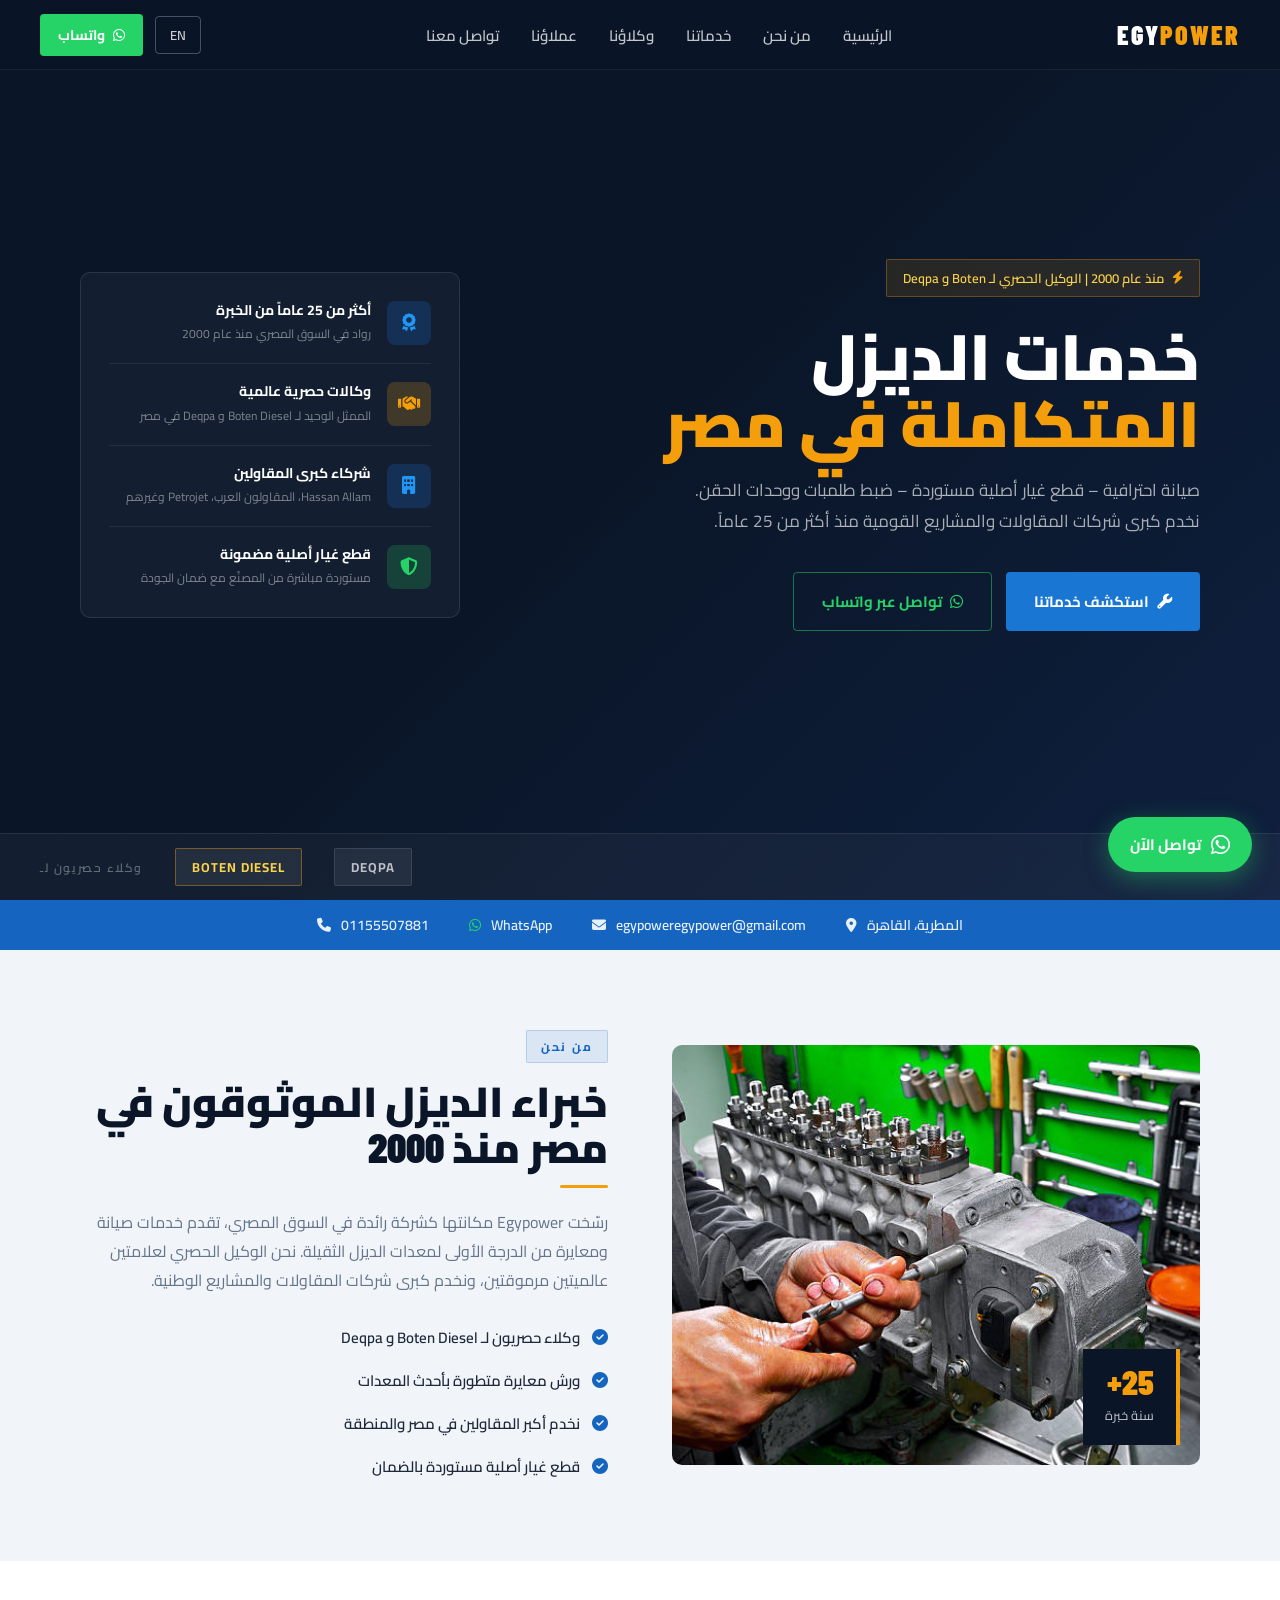
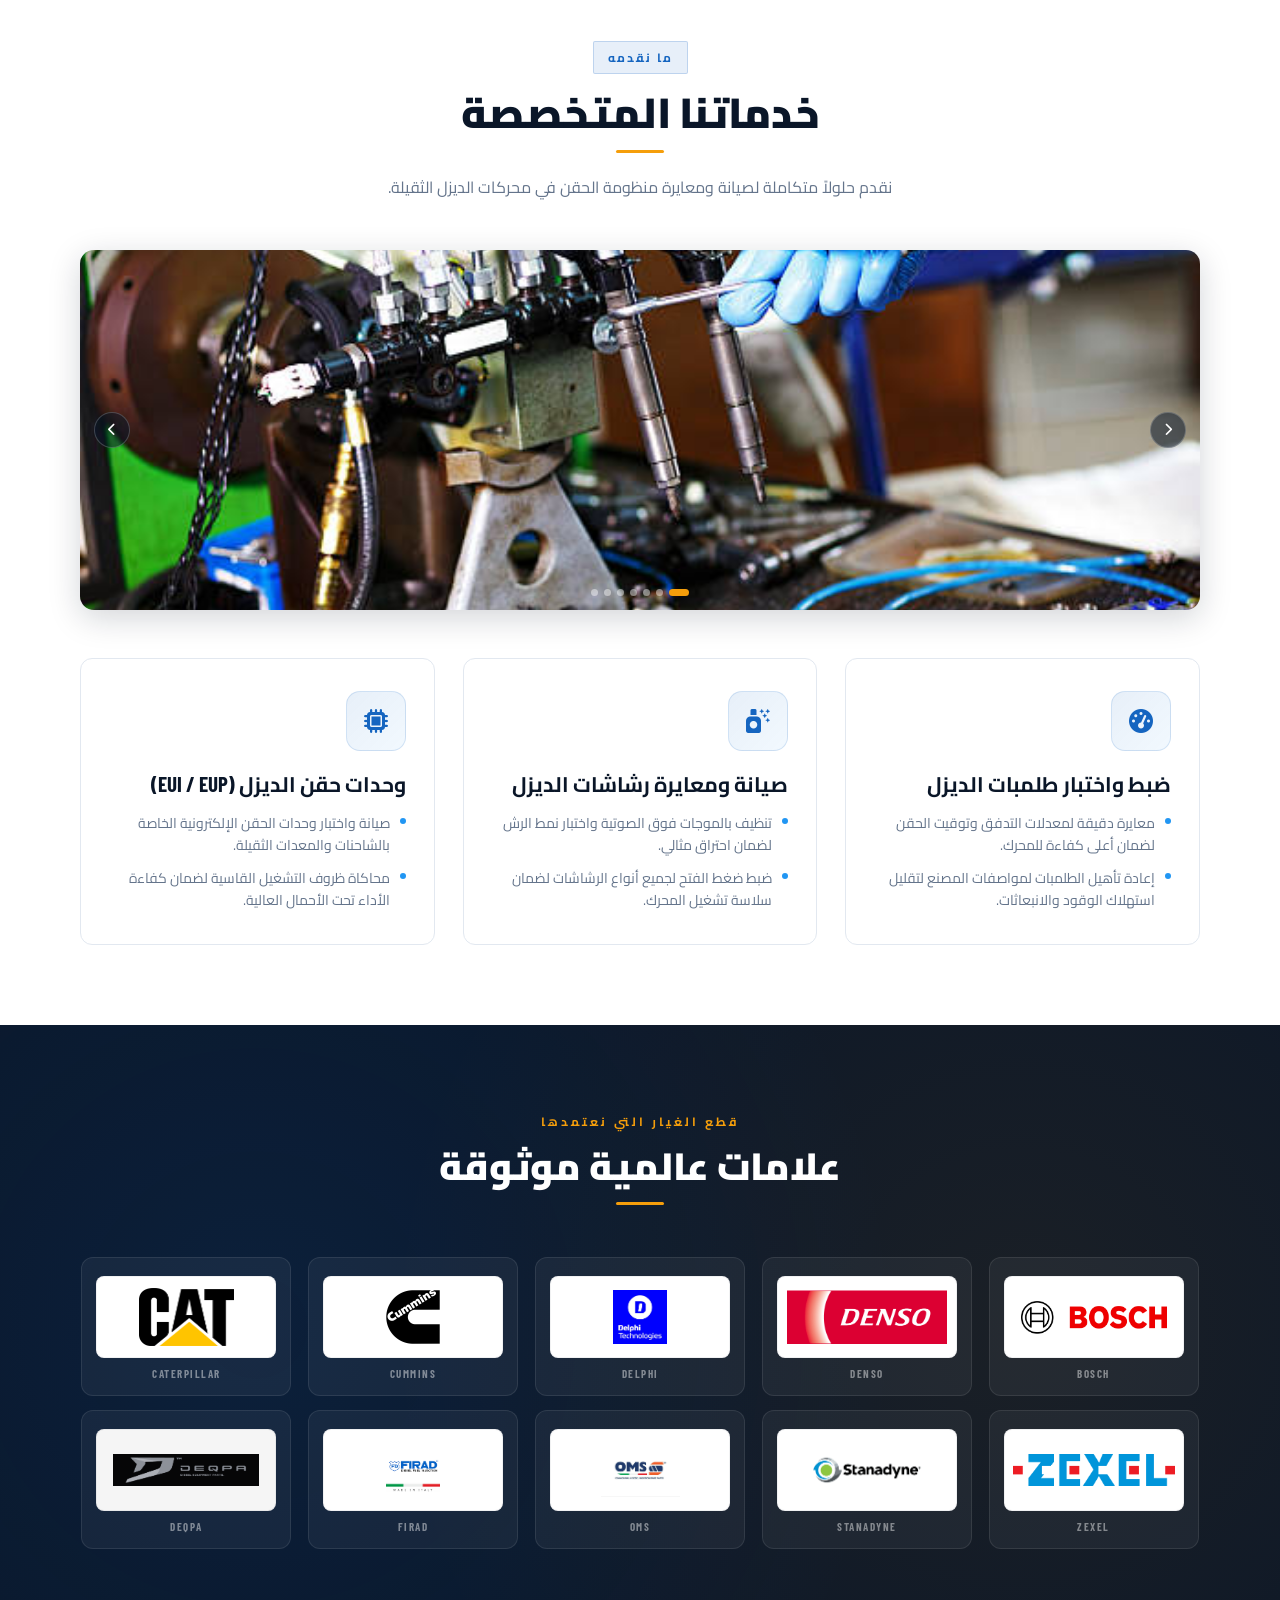
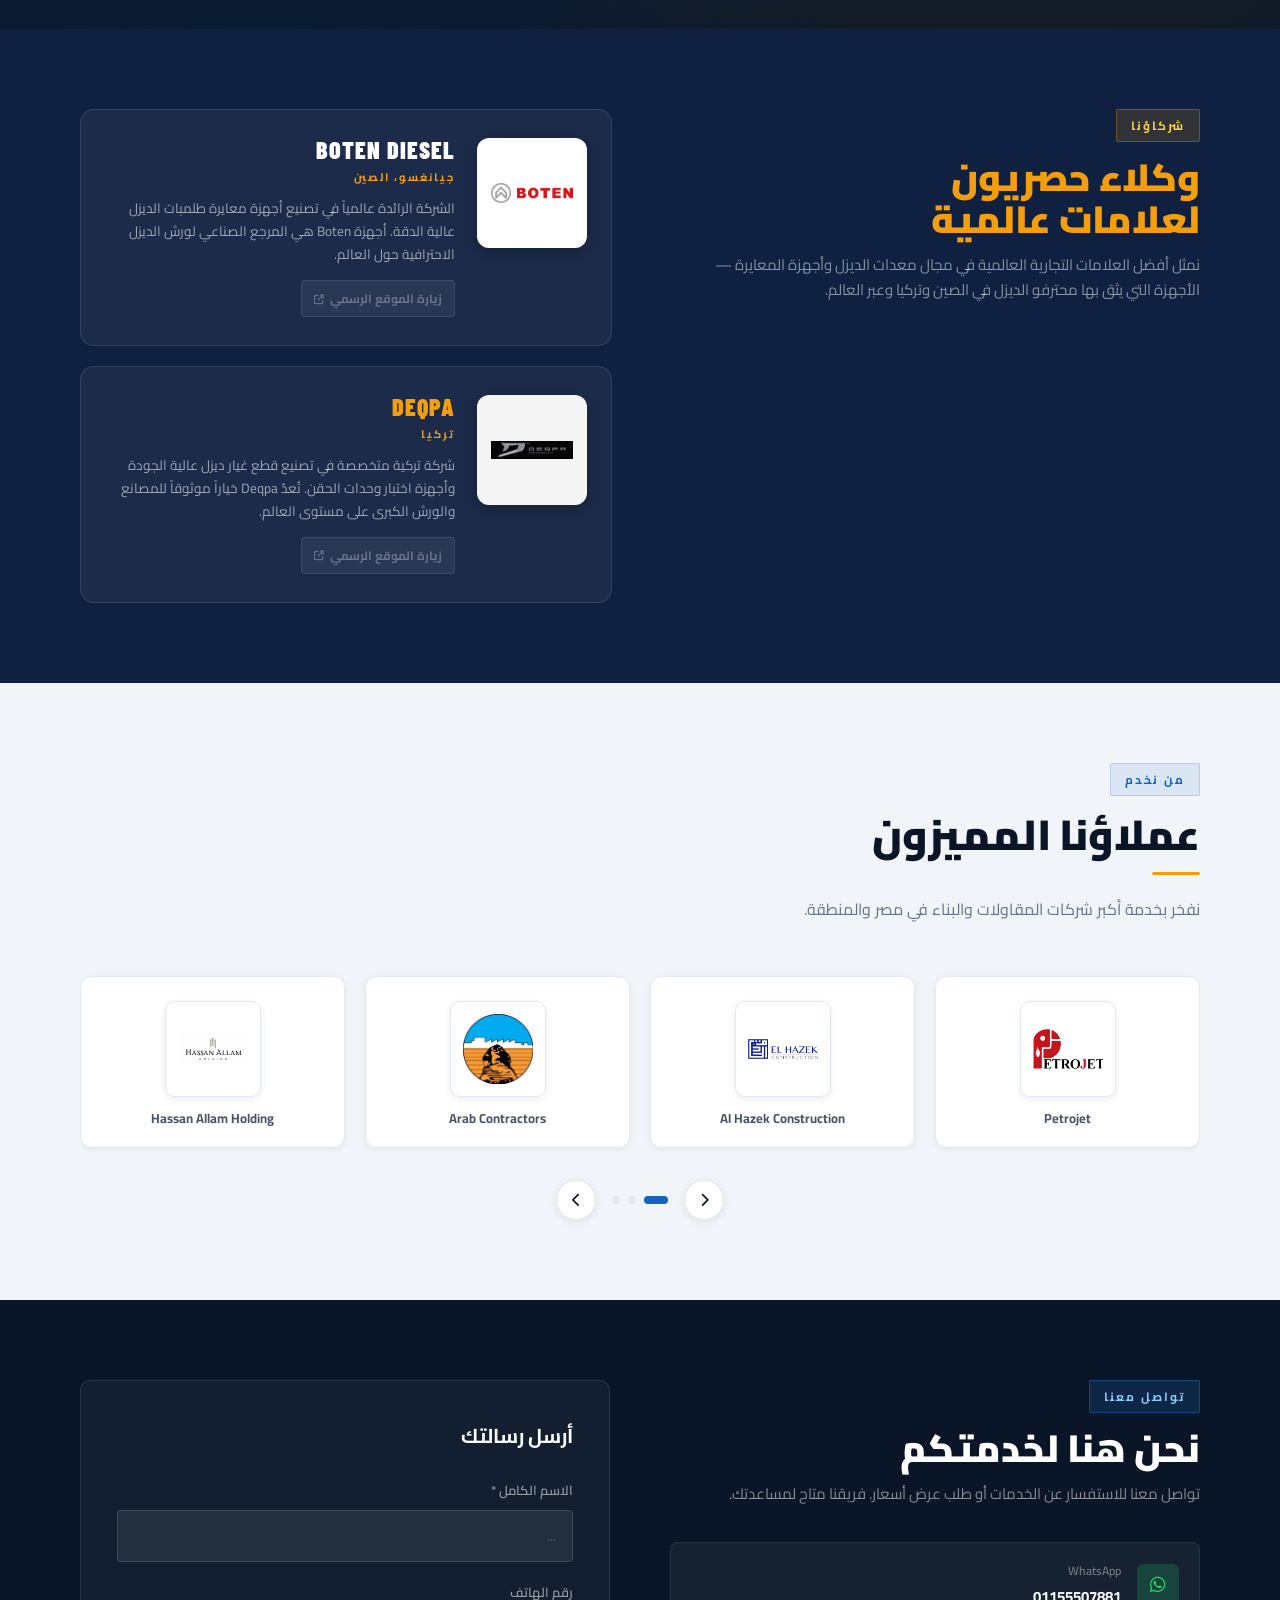
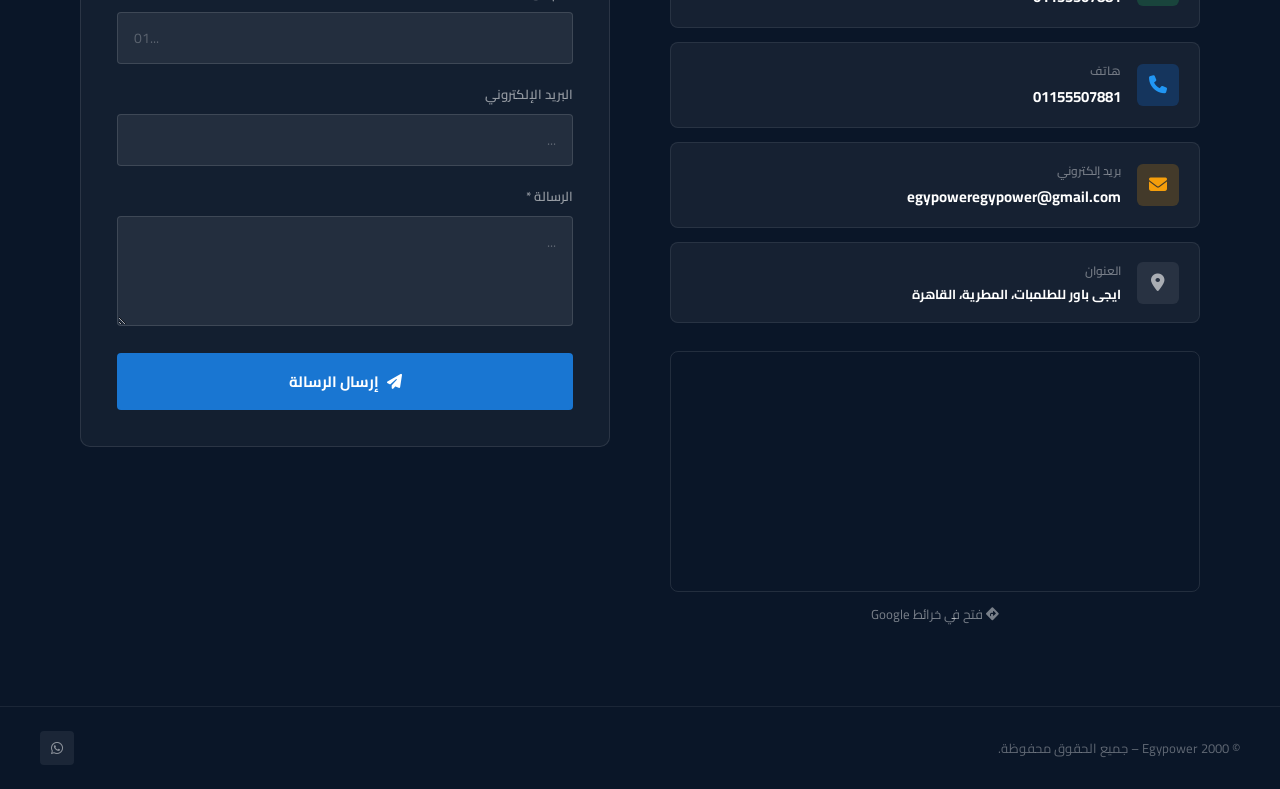
<file: index.html>
<!DOCTYPE html>
<html lang="ar" dir="rtl" class="scroll-smooth">
<head>
<meta charset="UTF-8">
<meta name="viewport" content="width=device-width, initial-scale=1.0">
<title>Egypower | خدمات الديزل المتكاملة في مصر</title>
<meta name="description" content="Egypower – الوكيل الحصري لـ Boten Diesel و Deqpa في مصر. صيانة الديزل الثقيل، قطع الغيار الأصلية، وضبط الطلمبات ووحدات الحقن منذ 2000.">
<meta property="og:title" content="Egypower | خدمات الديزل المتكاملة في مصر">
<meta property="og:type" content="website">
<meta property="og:locale" content="ar_EG">
<meta property="og:url" content="https://egypower.netlify.app/">
<meta property="og:description" content="الوكيل الحصري لـ Boten Diesel و Deqpa في مصر. صيانة ديزل ثقيل، قطع غيار أصلية، ضبط طلمبات ووحدات حقن منذ 2000.">
<meta property="og:image" content="https://egypower.netlify.app/Logos/Main.jpg">
<meta name="twitter:card" content="summary_large_image">
<meta name="twitter:title" content="Egypower | خدمات الديزل المتكاملة في مصر">
<meta name="twitter:description" content="Exclusive Agent for Boten Diesel & Deqpa in Egypt since 2000.">
<meta name="twitter:image" content="https://egypower.netlify.app/Logos/Main.jpg">
<meta name="robots" content="index, follow">
<link rel="icon" type="image/svg+xml" href="data:image/svg+xml,<svg xmlns='http://www.w3.org/2000/svg' viewBox='0 0 100 100'><rect width='100' height='100' rx='12' fill='%230a1628'/><text y='72' x='50' text-anchor='middle' font-size='58' font-family='Arial Black,sans-serif' fill='%23F59E0B'>E</text></svg>">
<meta name="theme-color" content="#0a1628">
<script type="application/ld+json">
{"@context":"https://schema.org","@type":"LocalBusiness","name":"Egypower","telephone":"+201155507881","email":"egypoweregypower@gmail.com","address":{"@type":"PostalAddress","addressLocality":"El Matareya","addressRegion":"Cairo","addressCountry":"EG"},"foundingDate":"2000","areaServed":"Egypt"}
</script>
<link rel="preconnect" href="https://fonts.googleapis.com">
<link rel="preconnect" href="https://fonts.gstatic.com" crossorigin>
<link href="https://fonts.googleapis.com/css2?family=Cairo:wght@300;400;600;700;900&family=Barlow+Condensed:wght@500;700;900&family=Outfit:wght@400;500;600;700;800&display=swap" rel="stylesheet">
<link rel="stylesheet" href="https://cdnjs.cloudflare.com/ajax/libs/font-awesome/6.4.0/css/all.min.css">
<link rel="stylesheet" href="css/main.css">
</head>
<body>

<!-- NAV -->
<nav id="mainNav">
  <a href="#home" class="nav-logo"><div class="nav-logo-text">EGY<span>POWER</span></div></a>
  <ul class="nav-links">
    <li><a href="#home"     data-ar="الرئيسية"    data-en="Home">الرئيسية</a></li>
    <li><a href="#about"    data-ar="من نحن"      data-en="About">من نحن</a></li>
    <li><a href="#services" data-ar="خدماتنا"    data-en="Services">خدماتنا</a></li>
    <li><a href="#partners" data-ar="وكلاؤنا"    data-en="Partners">وكلاؤنا</a></li>
    <li><a href="#clients"  data-ar="عملاؤنا"    data-en="Clients">عملاؤنا</a></li>
    <li><a href="#contact"  data-ar="تواصل معنا"  data-en="Contact">تواصل معنا</a></li>
  </ul>
  <div class="nav-actions">
    <button class="btn-lang" onclick="toggleLang()" id="langBtn">EN</button>
    <a href="https://wa.me/201155507881" target="_blank" rel="noopener noreferrer" class="btn-wa-nav">
      <i class="fa-brands fa-whatsapp"></i>
      <span data-ar="واتساب" data-en="WhatsApp">واتساب</span>
    </a>
    <button class="mobile-menu-btn" onclick="toggleMobile()" aria-label="القائمة"><i class="fa-solid fa-bars"></i></button>
  </div>
</nav>

<!-- MOBILE DRAWER -->
<div id="mobileDrawer">
  <a href="#home"     onclick="toggleMobile()" data-ar="الرئيسية"    data-en="Home">الرئيسية</a>
  <a href="#about"    onclick="toggleMobile()" data-ar="من نحن"      data-en="About">من نحن</a>
  <a href="#services" onclick="toggleMobile()" data-ar="خدماتنا"    data-en="Services">خدماتنا</a>
  <a href="#partners" onclick="toggleMobile()" data-ar="وكلاؤنا"    data-en="Partners">وكلاؤنا</a>
  <a href="#clients"  onclick="toggleMobile()" data-ar="عملاؤنا"    data-en="Clients">عملاؤنا</a>
  <a href="#contact"  onclick="toggleMobile()" data-ar="تواصل معنا"  data-en="Contact">تواصل معنا</a>
  <a href="https://wa.me/201155507881" target="_blank" rel="noopener noreferrer" style="color:#25D366"><i class="fa-brands fa-whatsapp"></i> 01155507881</a>
</div>

<!-- HERO -->
<section id="home">
  <div class="hero-bg-img"></div>
  <div class="hero-grid"></div>
  <div class="hero-gradient"></div>
  <div class="hero-content">
    <div>
      <div class="hero-badge">
        <i class="fa-solid fa-bolt" style="color:var(--gold)"></i>
        <span data-ar="منذ عام 2000 | الوكيل الحصري لـ Boten و Deqpa" data-en="Since 2000 | Exclusive Agent for Boten & Deqpa">منذ عام 2000 | الوكيل الحصري لـ Boten و Deqpa</span>
      </div>
      <h1 class="hero-title">
        <span data-ar="خدمات الديزل" data-en="Diesel Services">خدمات الديزل</span><br>
        <span class="accent" data-ar="المتكاملة في مصر" data-en="You Can Rely On">المتكاملة في مصر</span>
      </h1>
      <p class="hero-subtitle" data-ar="صيانة احترافية – قطع غيار أصلية مستوردة – ضبط طلمبات ووحدات الحقن. نخدم كبرى شركات المقاولات والمشاريع القومية منذ أكثر من 25 عاماً." data-en="Professional maintenance – genuine imported parts – pump & injection calibration. Serving Egypt's largest contractors for over 25 years.">صيانة احترافية – قطع غيار أصلية مستوردة – ضبط طلمبات ووحدات الحقن. نخدم كبرى شركات المقاولات والمشاريع القومية منذ أكثر من 25 عاماً.</p>
      <div class="hero-cta">
        <a href="#services" class="btn-primary"><i class="fa-solid fa-wrench"></i><span data-ar="استكشف خدماتنا" data-en="Explore Services">استكشف خدماتنا</span></a>
        <a href="https://wa.me/201155507881" target="_blank" rel="noopener noreferrer" class="btn-secondary" style="border-color:rgba(37,211,102,0.5);color:#25D366">
          <i class="fa-brands fa-whatsapp"></i><span data-ar="تواصل عبر واتساب" data-en="Chat on WhatsApp">تواصل عبر واتساب</span>
        </a>
      </div>
    </div>
    <div class="hero-trust">
      <div class="trust-item">
        <div class="trust-icon"><i class="fa-solid fa-award"></i></div>
        <div>
          <div class="trust-text-title" data-ar="أكثر من 25 عاماً من الخبرة" data-en="Over 25 Years of Expertise">أكثر من 25 عاماً من الخبرة</div>
          <div class="trust-text-sub" data-ar="رواد في السوق المصري منذ عام 2000" data-en="Leading the Egyptian market since 2000">رواد في السوق المصري منذ عام 2000</div>
        </div>
      </div>
      <div class="trust-item">
        <div class="trust-icon gold-bg"><i class="fa-solid fa-handshake"></i></div>
        <div>
          <div class="trust-text-title" data-ar="وكالات حصرية عالمية" data-en="Exclusive Global Agencies">وكالات حصرية عالمية</div>
          <div class="trust-text-sub" data-ar="الممثل الوحيد لـ Boten Diesel و Deqpa في مصر" data-en="Sole representative of Boten Diesel & Deqpa in Egypt">الممثل الوحيد لـ Boten Diesel و Deqpa في مصر</div>
        </div>
      </div>
      <div class="trust-item">
        <div class="trust-icon"><i class="fa-solid fa-building"></i></div>
        <div>
          <div class="trust-text-title" data-ar="شركاء كبرى المقاولين" data-en="Partnered with Top Contractors">شركاء كبرى المقاولين</div>
          <div class="trust-text-sub" data-ar="Hassan Allam، المقاولون العرب، Petrojet وغيرهم" data-en="Hassan Allam, Arab Contractors, Petrojet & more">Hassan Allam، المقاولون العرب، Petrojet وغيرهم</div>
        </div>
      </div>
      <div class="trust-item">
        <div class="trust-icon green-bg"><i class="fa-solid fa-shield-halved"></i></div>
        <div>
          <div class="trust-text-title" data-ar="قطع غيار أصلية مضمونة" data-en="Guaranteed Genuine Parts">قطع غيار أصلية مضمونة</div>
          <div class="trust-text-sub" data-ar="مستوردة مباشرة من المصنّع مع ضمان الجودة" data-en="Imported directly from manufacturer with quality guarantee">مستوردة مباشرة من المصنّع مع ضمان الجودة</div>
        </div>
      </div>
    </div>
  </div>
  <div class="hero-strip">
    <span class="label" data-ar="وكلاء حصريون لـ" data-en="EXCLUSIVE AGENTS FOR">وكلاء حصريون لـ</span>
    <span class="partner-pill gold">BOTEN DIESEL</span>
    <span class="partner-pill">DEQPA</span>
  </div>
</section>

<!-- CONTACT BAR -->
<div class="contact-bar">
  <a href="tel:+201155507881" class="contact-bar-item"><i class="fa-solid fa-phone"></i> 01155507881</a>
  <a href="https://wa.me/201155507881" target="_blank" rel="noopener noreferrer" class="contact-bar-item"><i class="fa-brands fa-whatsapp" style="color:#25D366"></i> WhatsApp</a>
  <a href="mailto:egypoweregypower@gmail.com" class="contact-bar-item"><i class="fa-solid fa-envelope"></i> egypoweregypower@gmail.com</a>
  <a href="https://www.google.com/maps/place/Egypower/@30.114623,31.2868993,17z" target="_blank" rel="noopener noreferrer" class="contact-bar-item"><i class="fa-solid fa-location-dot"></i><span data-ar="المطرية، القاهرة" data-en="El Matareya, Cairo">المطرية، القاهرة</span></a>
</div>

<!-- ABOUT -->
<section id="about">
  <div class="section-inner">
    <div class="about-grid">
      <div class="about-img-wrap">
        <img src="Logos/Main.jpg" alt="Egypower Workshop"
             onerror="this.src='https://images.unsplash.com/photo-1530046339160-ce3e530c7d2f?q=80&w=2070&auto=format&fit=crop'">
        <div class="about-img-badge">
          <strong>25+</strong>
          <span data-ar="سنة خبرة" data-en="Years Experience">سنة خبرة</span>
        </div>
      </div>
      <div>
        <div class="section-tag" data-ar="من نحن" data-en="WHO WE ARE">من نحن</div>
        <h2 class="section-title" data-ar="خبراء الديزل الموثوقون في مصر منذ 2000" data-en="Egypt's Trusted Diesel Experts Since 2000">خبراء الديزل الموثوقون في مصر منذ 2000</h2>
        <div class="section-divider"></div>
        <p class="section-desc" data-ar="رسّخت Egypower مكانتها كشركة رائدة في السوق المصري، تقدم خدمات صيانة ومعايرة من الدرجة الأولى لمعدات الديزل الثقيلة. نحن الوكيل الحصري لعلامتين عالميتين مرموقتين، ونخدم كبرى شركات المقاولات والمشاريع الوطنية." data-en="Egypower has established itself as Egypt's leading diesel services company, delivering top-tier maintenance and calibration for heavy diesel equipment. As exclusive agent for two global brands, we serve the country's largest contractors and national mega-projects.">رسّخت Egypower مكانتها كشركة رائدة في السوق المصري، تقدم خدمات صيانة ومعايرة من الدرجة الأولى لمعدات الديزل الثقيلة. نحن الوكيل الحصري لعلامتين عالميتين مرموقتين، ونخدم كبرى شركات المقاولات والمشاريع الوطنية.</p>
        <ul class="about-points">
          <li><i class="fa-solid fa-circle-check"></i><span data-ar="وكلاء حصريون لـ Boten Diesel و Deqpa" data-en="Exclusive agents for Boten Diesel & Deqpa">وكلاء حصريون لـ Boten Diesel و Deqpa</span></li>
          <li><i class="fa-solid fa-circle-check"></i><span data-ar="ورش معايرة متطورة بأحدث المعدات" data-en="Advanced calibration workshops with latest equipment">ورش معايرة متطورة بأحدث المعدات</span></li>
          <li><i class="fa-solid fa-circle-check"></i><span data-ar="نخدم أكبر المقاولين في مصر والمنطقة" data-en="Serving Egypt's top contractors">نخدم أكبر المقاولين في مصر والمنطقة</span></li>
          <li><i class="fa-solid fa-circle-check"></i><span data-ar="قطع غيار أصلية مستوردة بالضمان" data-en="Guaranteed genuine imported spare parts">قطع غيار أصلية مستوردة بالضمان</span></li>
        </ul>
      </div>
    </div>
  </div>
</section>

<!-- SERVICES -->
<section id="services">
  <div class="section-inner">
    <div class="services-header">
      <div class="section-tag" data-ar="ما نقدمه" data-en="WHAT WE OFFER">ما نقدمه</div>
      <h2 class="section-title" data-ar="خدماتنا المتخصصة" data-en="Our Specialized Services">خدماتنا المتخصصة</h2>
      <div class="section-divider"></div>
      <p class="section-desc" style="margin:0 auto;text-align:center"
         data-ar="نقدم حلولاً متكاملة لصيانة ومعايرة منظومة الحقن في محركات الديزل الثقيلة."
         data-en="Comprehensive maintenance and calibration for heavy diesel injection systems.">نقدم حلولاً متكاملة لصيانة ومعايرة منظومة الحقن في محركات الديزل الثقيلة.</p>
    </div>

    <div class="services-slideshow" id="servicesSlideshow">
      <img src="Logos/1.jpg" class="active" alt="Egypower service 1">
      <img src="Logos/2.jpg" alt="Egypower service 2">
      <img src="Logos/3.jpg" alt="Egypower service 3">
      <img src="Logos/4.jpg" alt="Egypower service 4">
      <img src="Logos/5.jpg" alt="Egypower service 5">
      <img src="Logos/6.jpg" alt="Egypower service 6">
      <img src="Logos/7.jpg" alt="Egypower service 7">
      <!-- Slideshow arrows -->
      <button class="slideshow-arrow prev" onclick="slideshowStep(-1)" aria-label="Previous slide">
        <i class="fa-solid fa-chevron-right"></i>
      </button>
      <button class="slideshow-arrow next" onclick="slideshowStep(1)" aria-label="Next slide">
        <i class="fa-solid fa-chevron-left"></i>
      </button>
      <div class="slideshow-dots" id="slideshowDots"></div>
    </div>

    <div class="services-grid">
      <div class="service-card">
        <div class="service-icon-wrap"><i class="fa-solid fa-gauge-high"></i></div>
        <div class="service-title" data-ar="ضبط واختبار طلمبات الديزل" data-en="Diesel Pump Calibration">ضبط واختبار طلمبات الديزل</div>
        <ul class="service-bullets">
          <li data-ar="معايرة دقيقة لمعدلات التدفق وتوقيت الحقن لضمان أعلى كفاءة للمحرك." data-en="Precise flow rate and injection timing adjustment for peak engine efficiency.">معايرة دقيقة لمعدلات التدفق وتوقيت الحقن لضمان أعلى كفاءة للمحرك.</li>
          <li data-ar="إعادة تأهيل الطلمبات لمواصفات المصنع لتقليل استهلاك الوقود والانبعاثات." data-en="Restoring pumps to OEM specs to reduce fuel consumption and emissions.">إعادة تأهيل الطلمبات لمواصفات المصنع لتقليل استهلاك الوقود والانبعاثات.</li>
        </ul>
      </div>
      <div class="service-card">
        <div class="service-icon-wrap"><i class="fa-solid fa-spray-can-sparkles"></i></div>
        <div class="service-title" data-ar="صيانة ومعايرة رشاشات الديزل" data-en="Diesel Injector Service">صيانة ومعايرة رشاشات الديزل</div>
        <ul class="service-bullets">
          <li data-ar="تنظيف بالموجات فوق الصوتية واختبار نمط الرش لضمان احتراق مثالي." data-en="Ultrasonic cleaning and spray pattern testing for optimal combustion.">تنظيف بالموجات فوق الصوتية واختبار نمط الرش لضمان احتراق مثالي.</li>
          <li data-ar="ضبط ضغط الفتح لجميع أنواع الرشاشات لضمان سلاسة تشغيل المحرك." data-en="Adjusting opening pressure for all injector types for smooth engine operation.">ضبط ضغط الفتح لجميع أنواع الرشاشات لضمان سلاسة تشغيل المحرك.</li>
        </ul>
      </div>
      <div class="service-card">
        <div class="service-icon-wrap"><i class="fa-solid fa-microchip"></i></div>
        <div class="service-title" data-ar="وحدات حقن الديزل (EUI / EUP)" data-en="Diesel Injection Units (EUI / EUP)">وحدات حقن الديزل (EUI / EUP)</div>
        <ul class="service-bullets">
          <li data-ar="صيانة واختبار وحدات الحقن الإلكترونية الخاصة بالشاحنات والمعدات الثقيلة." data-en="Specialized maintenance for electronic unit injectors in trucks and heavy machinery.">صيانة واختبار وحدات الحقن الإلكترونية الخاصة بالشاحنات والمعدات الثقيلة.</li>
          <li data-ar="محاكاة ظروف التشغيل القاسية لضمان كفاءة الأداء تحت الأحمال العالية." data-en="Load testing to ensure full performance under extreme operating conditions.">محاكاة ظروف التشغيل القاسية لضمان كفاءة الأداء تحت الأحمال العالية.</li>
        </ul>
      </div>
    </div>
  </div>
</section>

<!-- BRANDS — 10 brands, 5-column grid, full color -->
<section id="brands">
  <div class="brands-inner">
    <div class="brands-heading-row">
      <div class="brands-eyebrow" data-ar="قطع الغيار التي نعتمدها" data-en="PARTS WE WORK WITH">قطع الغيار التي نعتمدها</div>
      <h2 class="brands-title" data-ar="علامات عالمية موثوقة" data-en="Trusted Global Brands">علامات عالمية موثوقة</h2>
      <div class="brands-divider"></div>
    </div>

    <div class="brands-grid" id="brandsGrid"></div>
  </div>
</section>

<!-- PARTNERS -->
<section id="partners" style="padding:80px 0">
  <div class="partners-inner">
    <div>
      <div class="section-tag" style="background:rgba(245,158,11,0.15);border-color:rgba(245,158,11,0.3);color:var(--gold-light)" data-ar="شركاؤنا" data-en="OUR PARTNERS">شركاؤنا</div>
      <h2 class="partners-heading">
        <span data-ar="وكلاء حصريون" data-en="Exclusive">وكلاء حصريون</span><br>
        <span style="color:var(--gold)" data-ar="لعلامات عالمية" data-en="Global Partners">لعلامات عالمية</span>
      </h2>
      <p class="partners-sub" data-ar="نمثل أفضل العلامات التجارية العالمية في مجال معدات الديزل وأجهزة المعايرة — الأجهزة التي يثق بها محترفو الديزل في الصين وتركيا وعبر العالم." data-en="We represent the world's top brands in diesel equipment and calibration — trusted by professionals across China, Turkey, and beyond.">نمثل أفضل العلامات التجارية العالمية في مجال معدات الديزل وأجهزة المعايرة — الأجهزة التي يثق بها محترفو الديزل في الصين وتركيا وعبر العالم.</p>
    </div>

    <div class="partners-cards">
      <!-- Boten -->
      <a href="https://www.boten-diesel.com/" target="_blank" rel="noopener noreferrer" class="partner-card">
        <div class="partner-logo-box">
          <img src="Logos/Boten logo.png" alt="Boten Diesel"
               onerror="this.parentElement.innerHTML='<div style=\'font-family:Barlow Condensed,sans-serif;font-weight:900;font-size:18px;color:#1565C0;text-align:center\'>BOTEN<br><span style=\'color:#F59E0B;font-size:11px\'>DIESEL</span></div>'">
        </div>
        <div class="partner-info">
          <div class="partner-name-big">BOTEN DIESEL</div>
          <span class="partner-origin" data-ar="جيانغسو، الصين" data-en="Jiangsu Province, China">جيانغسو، الصين</span>
          <p class="partner-desc" data-ar="الشركة الرائدة عالمياً في تصنيع أجهزة معايرة طلمبات الديزل عالية الدقة. أجهزة Boten هي المرجع الصناعي لورش الديزل الاحترافية حول العالم." data-en="The world's leading manufacturer of high-precision diesel pump calibration equipment. Boten devices are the industry reference for professional diesel workshops worldwide.">الشركة الرائدة عالمياً في تصنيع أجهزة معايرة طلمبات الديزل عالية الدقة. أجهزة Boten هي المرجع الصناعي لورش الديزل الاحترافية حول العالم.</p>
          <span class="partner-visit" data-ar="زيارة الموقع الرسمي" data-en="Visit official website">زيارة الموقع الرسمي <i class="fa-solid fa-arrow-up-right-from-square" style="font-size:10px"></i></span>
        </div>
      </a>
      <!-- Deqpa -->
      <a href="https://deqpa.com.tr/" target="_blank" rel="noopener noreferrer" class="partner-card">
        <div class="partner-logo-box" style="background:#f5f5f5">
          <img src="Logos/DEQPA.png" alt="Deqpa"
               onerror="this.parentElement.innerHTML='<span style=\'font-family:Barlow Condensed,sans-serif;font-weight:900;font-size:22px;color:#DC2626\'>DEQPA</span>'">
        </div>
        <div class="partner-info">
          <div class="partner-name-big" style="color:var(--gold)">DEQPA</div>
          <span class="partner-origin" data-ar="تركيا" data-en="Turkey">تركيا</span>
          <p class="partner-desc" data-ar="شركة تركية متخصصة في تصنيع قطع غيار ديزل عالية الجودة وأجهزة اختبار وحدات الحقن. تُعدّ Deqpa خياراً موثوقاً للمصانع والورش الكبرى على مستوى العالم." data-en="A Turkish company specializing in high-quality diesel spare parts and injection unit testing equipment. Deqpa is a trusted choice for factories and major workshops worldwide.">شركة تركية متخصصة في تصنيع قطع غيار ديزل عالية الجودة وأجهزة اختبار وحدات الحقن. تُعدّ Deqpa خياراً موثوقاً للمصانع والورش الكبرى على مستوى العالم.</p>
          <span class="partner-visit" data-ar="زيارة الموقع الرسمي" data-en="Visit official website">زيارة الموقع الرسمي <i class="fa-solid fa-arrow-up-right-from-square" style="font-size:10px"></i></span>
        </div>
      </a>
    </div>
  </div>
</section>

<!-- CLIENTS CAROUSEL -->
<section id="clients">
  <div class="section-inner">
    <div class="section-tag" data-ar="من نخدم" data-en="WHO WE SERVE">من نخدم</div>
    <h2 class="section-title" data-ar="عملاؤنا المميزون" data-en="Our Valued Clients">عملاؤنا المميزون</h2>
    <div class="section-divider"></div>
    <p class="section-desc" data-ar="نفخر بخدمة أكبر شركات المقاولات والبناء في مصر والمنطقة." data-en="Proudly serving Egypt's largest construction and contracting companies.">نفخر بخدمة أكبر شركات المقاولات والبناء في مصر والمنطقة.</p>

    <div class="carousel-wrap">
      <div class="carousel-viewport">
        <div class="carousel-track" id="carouselTrack">

          <a href="https://www.hassanallam.com/" target="_blank" rel="noopener noreferrer" class="client-card">
            <div class="client-logo-wrap">
              <img src="Logos/Hassan Allam.svg" alt="Hassan Allam"
                   onerror="this.style.display='none';this.nextElementSibling.style.display='flex'">
              <span class="client-initials" style="display:none">HA</span>
            </div>
            <div class="client-name">Hassan Allam Holding</div>
          </a>

          <a href="https://www.arabcont.com/" target="_blank" rel="noopener noreferrer" class="client-card">
            <div class="client-logo-wrap">
              <img src="Logos/Arab Contractors.jpeg" alt="Arab Contractors"
                   onerror="this.style.display='none';this.nextElementSibling.style.display='flex'">
              <span class="client-initials" style="display:none">AC</span>
            </div>
            <div class="client-name">Arab Contractors</div>
          </a>

          <a href="https://elhazek.com/" target="_blank" rel="noopener noreferrer" class="client-card">
            <div class="client-logo-wrap">
              <img src="Logos/Elhazek Construction.png" alt="Al Hazek"
                   onerror="this.style.display='none';this.nextElementSibling.style.display='flex'">
              <span class="client-initials" style="display:none">AH</span>
            </div>
            <div class="client-name">Al Hazek Construction</div>
          </a>

          <a href="https://ess.petrojet.com.eg" target="_blank" rel="noopener noreferrer" class="client-card">
            <div class="client-logo-wrap">
              <img src="Logos/Petrojet.png" alt="Petrojet"
                   onerror="this.style.display='none';this.nextElementSibling.style.display='flex'">
              <span class="client-initials" style="display:none">PJ</span>
            </div>
            <div class="client-name">Petrojet</div>
          </a>

          <a href="https://www.asgcgroup.com/" target="_blank" rel="noopener noreferrer" class="client-card">
            <div class="client-logo-wrap">
              <img src="Logos/ASGC Group.svg" alt="ASGC"
                   onerror="this.style.display='none';this.nextElementSibling.style.display='flex'">
              <span class="client-initials" style="display:none">AG</span>
            </div>
            <div class="client-name">ASGC</div>
          </a>

          <a href="http://www.daralmimar.com/" target="_blank" rel="noopener noreferrer" class="client-card">
            <div class="client-logo-wrap">
              <img src="Logos/Dar AlMimar Group Logo.jpg" alt="Dar Al Mimar"
                   onerror="this.style.display='none';this.nextElementSibling.style.display='flex'">
              <span class="client-initials" style="display:none">DM</span>
            </div>
            <div class="client-name">Dar Al Mimar</div>
          </a>

          <a href="https://www.linkedin.com/company/apex-constructions-decoration/" target="_blank" rel="noopener noreferrer" class="client-card">
            <div class="client-logo-wrap">
              <img src="Logos/APEX.png" alt="Apex"
                   onerror="this.style.display='none';this.nextElementSibling.style.display='flex'">
              <span class="client-initials" style="display:none">AP</span>
            </div>
            <div class="client-name">Apex Construction</div>
          </a>

          <a href="https://www.linkedin.com/company/abu-gemeaa/" target="_blank" rel="noopener noreferrer" class="client-card">
            <div class="client-logo-wrap">
              <img src="Logos/Abu Gemeaa Group.jpg" alt="Abu Gemeaa"
                   onerror="this.style.display='none';this.nextElementSibling.style.display='flex'">
              <span class="client-initials" style="display:none">AG</span>
            </div>
            <div class="client-name">Abu Gemeaa Group</div>
          </a>

          <div class="client-card" style="cursor:default">
            <div class="client-logo-wrap">
              <span class="client-initials">KC</span>
            </div>
            <div class="client-name">Kerv Construction</div>
          </div>

        </div>
      </div>

      <!-- Navigation: arrows flanking dots in one row -->
      <div class="carousel-nav">
        <button class="carousel-btn" id="btnPrev" onclick="carouselStep(-1)" aria-label="Previous">
          <i class="fa-solid fa-chevron-right"></i>
        </button>
        <div class="carousel-dots" id="carouselDots"></div>
        <button class="carousel-btn" id="btnNext" onclick="carouselStep(1)" aria-label="Next">
          <i class="fa-solid fa-chevron-left"></i>
        </button>
      </div>
    </div>
  </div>
</section>

<!-- CONTACT -->
<section id="contact">
  <div class="section-inner">
    <div class="contact-grid">
      <div>
        <div class="section-tag" style="background:rgba(33,150,243,0.15);border-color:rgba(33,150,243,0.3);color:#90CAF9" data-ar="تواصل معنا" data-en="GET IN TOUCH">تواصل معنا</div>
        <h2 class="contact-info-title" data-ar="نحن هنا لخدمتكم" data-en="We're Here For You">نحن هنا لخدمتكم</h2>
        <p class="contact-info-sub" data-ar="تواصل معنا للاستفسار عن الخدمات أو طلب عرض أسعار. فريقنا متاح لمساعدتك." data-en="Contact us for service inquiries or spare parts quotations. Our team is ready to help.">تواصل معنا للاستفسار عن الخدمات أو طلب عرض أسعار. فريقنا متاح لمساعدتك.</p>
        <div class="contact-methods">
          <a href="https://wa.me/201155507881" target="_blank" rel="noopener noreferrer" class="contact-method">
            <div class="cm-icon green"><i class="fa-brands fa-whatsapp"></i></div>
            <div><span class="cm-label">WhatsApp</span><span class="cm-value">01155507881</span></div>
          </a>
          <a href="tel:+201155507881" class="contact-method">
            <div class="cm-icon blue"><i class="fa-solid fa-phone"></i></div>
            <div><span class="cm-label" data-ar="هاتف" data-en="Phone">هاتف</span><span class="cm-value">01155507881</span></div>
          </a>
          <a href="mailto:egypoweregypower@gmail.com" class="contact-method">
            <div class="cm-icon gold"><i class="fa-solid fa-envelope"></i></div>
            <div><span class="cm-label" data-ar="بريد إلكتروني" data-en="Email">بريد إلكتروني</span><span class="cm-value">egypoweregypower@gmail.com</span></div>
          </a>
          <a href="https://www.google.com/maps/place/Egypower/@30.114623,31.2868993,17z" target="_blank" rel="noopener noreferrer" class="contact-method">
            <div class="cm-icon loc"><i class="fa-solid fa-location-dot"></i></div>
            <div><span class="cm-label" data-ar="العنوان" data-en="Address">العنوان</span><span class="cm-value" style="font-size:13px" data-ar="ايجى باور للطلمبات، المطرية، القاهرة" data-en="Egypower Diesel, El Matareya, Cairo">ايجى باور للطلمبات، المطرية، القاهرة</span></div>
          </a>
        </div>
        <div class="map-wrap">
          <iframe src="https://www.google.com/maps/embed?pb=!1m18!1m12!1m3!1d868.3!2d31.2868993!3d30.114623!2m3!1f0!2f0!3f0!3m2!1i1024!2i768!4f13.1!3m3!1m2!1s0x14581522e50123e5%3A0x4fdcce9e9a5f1aa1!2z2KfZitqp2Yog2KjYp9mI2LEg2YTZhNi32YTZhdi52KfYqg!5e0!3m2!1sar!2seg!4v1709400000000" width="100%" height="230" style="border:0" allowfullscreen loading="lazy"></iframe>
        </div>
        <a href="https://www.google.com/maps/place/Egypower/@30.114623,31.2868993,17z" target="_blank" rel="noopener noreferrer" class="map-link">
          <i class="fa-solid fa-diamond-turn-right"></i>
          <span data-ar="فتح في خرائط Google" data-en="Open in Google Maps">فتح في خرائط Google</span>
        </a>
      </div>

      <div class="contact-form">
        <div class="form-title" data-ar="أرسل رسالتك" data-en="Send Us a Message">أرسل رسالتك</div>
        <form id="contactForm" novalidate onsubmit="handleSubmit(event)">
          <input type="hidden" name="_subject" value="New inquiry from Egypower website">
          <div class="form-group">
            <label class="form-label" for="f-name" data-ar="الاسم الكامل *" data-en="Full Name *">الاسم الكامل *</label>
            <input type="text" id="f-name" name="name" class="form-input" placeholder="...">
            <div class="field-error" id="err-name" data-ar="يرجى إدخال اسمك الكامل." data-en="Please enter your full name.">يرجى إدخال اسمك الكامل.</div>
          </div>
          <div class="form-group">
            <label class="form-label" for="f-phone" data-ar="رقم الهاتف" data-en="Phone Number">رقم الهاتف</label>
            <input type="tel" id="f-phone" name="phone" class="form-input" placeholder="01...">
            <div class="field-error" id="err-phone" data-ar="رقم الهاتف غير صحيح." data-en="Phone number is invalid.">رقم الهاتف غير صحيح.</div>
          </div>
          <div class="form-group">
            <label class="form-label" for="f-email" data-ar="البريد الإلكتروني" data-en="Email Address">البريد الإلكتروني</label>
            <input type="email" id="f-email" name="email" class="form-input" placeholder="...">
            <div class="field-error" id="err-email" data-ar="يرجى إدخال بريد إلكتروني صحيح." data-en="Please enter a valid email address.">يرجى إدخال بريد إلكتروني صحيح.</div>
          </div>
          <div class="form-group">
            <label class="form-label" for="f-msg" data-ar="الرسالة *" data-en="Message *">الرسالة *</label>
            <textarea id="f-msg" name="message" class="form-input" placeholder="..."></textarea>
            <div class="field-error" id="err-msg" data-ar="يرجى كتابة رسالتك (10 أحرف على الأقل)." data-en="Please write your message (at least 10 characters).">يرجى كتابة رسالتك (10 أحرف على الأقل).</div>
          </div>
          <button type="submit" class="btn-submit" id="submitBtn">
            <i class="fa-solid fa-paper-plane"></i>
            <span data-ar="إرسال الرسالة" data-en="Send Message">إرسال الرسالة</span>
          </button>
          <div class="form-msg" id="formMsg"></div>
        </form>
      </div>
    </div>
  </div>
</section>

<!-- FOOTER -->
<footer>
  <div class="footer-inner">
    <div class="footer-copy" data-ar="© Egypower 2000 – جميع الحقوق محفوظة." data-en="© Egypower 2000 – All Rights Reserved.">© Egypower 2000 – جميع الحقوق محفوظة.</div>
    <div class="social-links">
      <a href="https://wa.me/201155507881" target="_blank" rel="noopener noreferrer" class="social-link wa"><i class="fa-brands fa-whatsapp"></i></a>
    </div>
  </div>
</footer>

<!-- WA FLOAT -->
<a href="https://wa.me/201155507881" target="_blank" rel="noopener noreferrer" class="wa-float">
  <i class="fa-brands fa-whatsapp"></i>
  <span data-ar="تواصل الآن" data-en="Chat Now">تواصل الآن</span>
</a>

<script src="js/main.js"></script>
</body>
</html>
</file>
<file: css/main.css>
:root{
  --navy:#0a1628;--navy-mid:#0f2040;
  --blue:#1565C0;--blue-bright:#1976D2;--blue-glow:#2196F3;
  --gold:#F59E0B;--gold-light:#FCD34D;
  --white:#FFFFFF;--gray-100:#F1F5F9;--gray-200:#E2E8F0;
  --gray-600:#475569;--gray-800:#1E293B;
  --text-main:#0f172a;--text-muted:#64748b;
}
*,*::before,*::after{box-sizing:border-box;margin:0;padding:0}
html{scroll-behavior:smooth}
body{font-family:'Cairo',sans-serif;background:var(--white);color:var(--text-main);direction:rtl;overflow-x:hidden}

/* EN font: Outfit — modern, industrial, confident — replaces Barlow Condensed for body copy in LTR */
body.ltr{direction:ltr;font-family:'Outfit','Cairo',sans-serif}
body.ltr h1,body.ltr h2,body.ltr h3,body.ltr h4,
body.ltr .section-title,body.ltr .hero-title,
body.ltr .partners-heading,body.ltr .contact-info-title,
body.ltr .partner-name-big,body.ltr .service-title,
body.ltr .brands-title,body.ltr .nav-logo-text{
  font-family:'Barlow Condensed','Outfit',sans-serif;
}
body.ltr p,body.ltr li,body.ltr span:not(.partner-pill):not(.nav-logo-text),
body.ltr a,body.ltr label,body.ltr input,body.ltr textarea,body.ltr button:not(.mobile-menu-btn){
  font-family:'Outfit','Cairo',sans-serif;
  letter-spacing:0.01em;
}

::-webkit-scrollbar{width:6px}
::-webkit-scrollbar-track{background:var(--navy)}
::-webkit-scrollbar-thumb{background:var(--blue-glow);border-radius:3px}

/* ── NAV ── */
nav{position:fixed;top:0;left:0;right:0;z-index:100;display:flex;align-items:center;justify-content:space-between;padding:0 40px;height:70px;background:rgba(10,22,40,0.97);backdrop-filter:blur(12px);border-bottom:1px solid rgba(255,255,255,0.06);transition:box-shadow 0.3s}
.nav-logo{display:flex;align-items:center;gap:10px;text-decoration:none}
.nav-logo-text{font-family:'Barlow Condensed',sans-serif;font-size:26px;font-weight:900;color:var(--white);letter-spacing:2px;line-height:1}
.nav-logo-text span{color:var(--gold)}
.nav-links{display:flex;align-items:center;gap:32px;list-style:none}
.nav-links a{color:rgba(255,255,255,0.75);text-decoration:none;font-size:15px;font-weight:600;transition:color 0.2s;position:relative}
.nav-links a::after{content:'';position:absolute;bottom:-4px;right:0;left:0;height:2px;background:var(--gold);transform:scaleX(0);transform-origin:center;transition:transform 0.25s}
.nav-links a:hover{color:var(--white)}
.nav-links a:hover::after{transform:scaleX(1)}
.nav-actions{display:flex;align-items:center;gap:12px}
.btn-lang{background:transparent;border:1px solid rgba(255,255,255,0.25);color:rgba(255,255,255,0.8);padding:6px 14px;border-radius:4px;font-family:'Cairo',sans-serif;font-size:13px;font-weight:600;cursor:pointer;transition:all 0.2s}
.btn-lang:hover{background:rgba(255,255,255,0.1);color:var(--white)}
.btn-wa-nav{display:flex;align-items:center;gap:8px;background:#25D366;color:var(--white);text-decoration:none;padding:8px 18px;border-radius:4px;font-size:14px;font-weight:700;transition:all 0.2s}
.btn-wa-nav:hover{background:#22be5c;transform:translateY(-1px)}
.mobile-menu-btn{display:none;background:none;border:none;color:var(--white);font-size:22px;cursor:pointer}
#mobileDrawer{display:none;position:fixed;top:70px;left:0;right:0;background:var(--navy-mid);border-bottom:1px solid rgba(255,255,255,0.1);z-index:99;flex-direction:column;padding:20px 24px;gap:18px}
#mobileDrawer.open{display:flex}
#mobileDrawer a{color:rgba(255,255,255,0.8);text-decoration:none;font-size:17px;font-weight:600;padding-bottom:16px;border-bottom:1px solid rgba(255,255,255,0.08)}
#mobileDrawer a:last-child{border-bottom:none}

/* ── HERO ── */
#home{position:relative;min-height:100vh;display:flex;align-items:center;overflow:hidden;background:var(--navy);padding-top:70px}
.hero-bg-img{position:absolute;inset:0;background-image:url('https://images.unsplash.com/photo-1581092580497-e0d23cbdffd4?q=80&w=2070&auto=format&fit=crop');background-size:cover;background-position:center;opacity:0.18}
.hero-grid{position:absolute;inset:0;background-image:linear-gradient(rgba(21,101,192,0.07) 1px,transparent 1px),linear-gradient(90deg,rgba(21,101,192,0.07) 1px,transparent 1px);background-size:60px 60px}
.hero-gradient{position:absolute;inset:0;background:linear-gradient(135deg,rgba(10,22,40,0.98) 0%,rgba(10,22,40,0.85) 50%,rgba(15,32,64,0.92) 100%)}
.hero-content{position:relative;z-index:2;width:100%;max-width:1200px;margin:0 auto;padding:0 40px;display:grid;grid-template-columns:1fr 380px;gap:60px;align-items:center}
.hero-badge{display:inline-flex;align-items:center;gap:8px;background:rgba(245,158,11,0.12);border:1px solid rgba(245,158,11,0.3);color:var(--gold-light);padding:6px 16px;border-radius:2px;font-size:13px;font-weight:600;margin-bottom:24px}
.hero-title{font-family:'Barlow Condensed','Cairo',sans-serif;font-size:clamp(38px,5vw,64px);font-weight:900;line-height:1.05;color:var(--white);margin-bottom:20px}
.hero-title .accent{color:var(--gold)}
.hero-subtitle{font-size:17px;font-weight:400;color:rgba(255,255,255,0.65);line-height:1.8;margin-bottom:36px;max-width:520px}
.hero-cta{display:flex;gap:14px;flex-wrap:wrap}
.hero-trust{background:rgba(255,255,255,0.04);border:1px solid rgba(255,255,255,0.1);border-radius:10px;padding:28px;backdrop-filter:blur(10px)}
.trust-item{display:flex;align-items:center;gap:16px;padding:18px 0;border-bottom:1px solid rgba(255,255,255,0.07)}
.trust-item:first-child{padding-top:0}
.trust-item:last-child{border-bottom:none;padding-bottom:0}
.trust-icon{width:44px;height:44px;flex-shrink:0;background:rgba(21,101,192,0.25);border-radius:8px;display:flex;align-items:center;justify-content:center;color:var(--blue-glow);font-size:18px}
.trust-icon.gold-bg{background:rgba(245,158,11,0.2);color:var(--gold)}
.trust-icon.green-bg{background:rgba(37,211,102,0.2);color:#25D366}
.trust-text-title{font-size:14px;font-weight:700;color:var(--white);line-height:1.3}
.trust-text-sub{font-size:12px;color:rgba(255,255,255,0.45);margin-top:3px}
.hero-strip{position:absolute;bottom:0;left:0;right:0;background:rgba(255,255,255,0.04);border-top:1px solid rgba(255,255,255,0.08);padding:14px 40px;display:flex;align-items:center;gap:32px;z-index:2;direction:ltr}
.hero-strip .label{color:rgba(255,255,255,0.35);font-size:12px;font-weight:600;letter-spacing:1.5px;white-space:nowrap}
.partner-pill{background:rgba(255,255,255,0.07);border:1px solid rgba(255,255,255,0.1);color:rgba(255,255,255,0.7);padding:6px 16px;border-radius:2px;font-size:13px;font-weight:700;letter-spacing:1px}
.partner-pill.gold{border-color:rgba(245,158,11,0.4);color:var(--gold-light)}

/* ── BUTTONS ── */
.btn-primary{display:inline-flex;align-items:center;gap:8px;background:var(--blue-bright);color:var(--white);text-decoration:none;padding:14px 28px;border-radius:4px;font-size:15px;font-weight:700;transition:all 0.25s;border:none;cursor:pointer}
.btn-primary:hover{background:var(--blue-glow);transform:translateY(-2px);box-shadow:0 8px 24px rgba(33,150,243,0.35)}
.btn-secondary{display:inline-flex;align-items:center;gap:8px;background:transparent;color:var(--white);text-decoration:none;padding:14px 28px;border-radius:4px;font-size:15px;font-weight:700;border:1px solid rgba(255,255,255,0.3);transition:all 0.25s}
.btn-secondary:hover{background:rgba(255,255,255,0.08);border-color:rgba(255,255,255,0.6)}

/* ── CONTACT BAR ── */
.contact-bar{background:var(--blue);padding:12px 40px;display:flex;align-items:center;justify-content:center;gap:40px;direction:ltr}
.contact-bar-item{display:flex;align-items:center;gap:10px;color:rgba(255,255,255,0.9);text-decoration:none;font-size:14px;font-weight:600;transition:color 0.2s}
.contact-bar-item:hover{color:var(--gold-light)}

/* ── SECTIONS ── */
section{padding:80px 0}
.section-inner{max-width:1200px;margin:0 auto;padding:0 40px}
.section-tag{display:inline-block;background:rgba(21,101,192,0.1);color:var(--blue);border:1px solid rgba(21,101,192,0.2);padding:4px 14px;border-radius:2px;font-size:12px;font-weight:700;letter-spacing:2px;margin-bottom:14px}
.section-title{font-family:'Barlow Condensed','Cairo',sans-serif;font-size:clamp(28px,4vw,42px);font-weight:900;color:var(--navy);line-height:1.1;margin-bottom:16px}
.section-divider{width:48px;height:3px;background:var(--gold);margin-bottom:20px;border-radius:2px}
[dir="rtl"] .section-divider{margin-right:0}
.section-desc{font-size:16px;color:var(--text-muted);line-height:1.8;max-width:560px}

/* ── ABOUT ── */
#about{background:var(--gray-100)}
.about-grid{display:grid;grid-template-columns:1fr 1fr;gap:64px;align-items:center}
.about-img-wrap{position:relative;border-radius:10px;overflow:hidden}
.about-img-wrap img{width:100%;height:420px;object-fit:cover;display:block}
.about-img-badge{position:absolute;bottom:20px;background:var(--navy);color:var(--white);padding:16px 22px;border-left:4px solid var(--gold)}
[dir="rtl"] .about-img-badge{right:20px;border-left:none;border-right:4px solid var(--gold)}
[dir="ltr"] .about-img-badge{left:20px}
.about-img-badge strong{display:block;font-family:'Barlow Condensed',sans-serif;font-size:34px;font-weight:900;color:var(--gold);line-height:1}
.about-img-badge span{font-size:13px;opacity:0.75}
.about-points{list-style:none;margin-top:28px;display:flex;flex-direction:column;gap:14px}
.about-points li{display:flex;align-items:center;gap:12px;font-size:15px;font-weight:600;color:var(--gray-800)}
.about-points li i{color:var(--blue);font-size:16px}

/* ── SERVICES ── */
#services{background:var(--white)}
.services-header{text-align:center;margin-bottom:48px}
.services-header .section-divider{margin:0 auto 20px}

/* Services slideshow — taller on desktop for clarity */
.services-slideshow{
  position:relative;width:100%;
  height:360px; /* increased from 280px for desktop clarity */
  border-radius:14px;overflow:hidden;
  margin-bottom:48px;
  box-shadow:0 8px 32px rgba(10,22,40,0.18);
}
.services-slideshow img{
  position:absolute;inset:0;
  width:100%;height:100%;
  object-fit:cover;object-position:center;
  opacity:0;transition:opacity 1s ease;
  image-rendering:-webkit-optimize-contrast;
}
.services-slideshow img.active{opacity:1}
.slideshow-dots{
  position:absolute;bottom:14px;left:50%;transform:translateX(-50%);
  display:flex;gap:6px;z-index:5;
}
.slideshow-dot{
  width:7px;height:7px;border-radius:50%;
  background:rgba(255,255,255,0.45);border:none;cursor:pointer;padding:0;
  transition:all 0.3s;
}
.slideshow-dot.active{background:var(--gold);width:20px;border-radius:4px}

/* Slideshow nav arrows */
.slideshow-arrow{
  position:absolute;top:50%;transform:translateY(-50%);
  width:36px;height:36px;border-radius:50%;
  background:rgba(10,22,40,0.55);border:1px solid rgba(255,255,255,0.2);
  color:var(--white);font-size:13px;
  display:flex;align-items:center;justify-content:center;
  cursor:pointer;transition:all 0.2s;z-index:5;
}
.slideshow-arrow:hover{background:var(--blue);border-color:var(--blue)}
.slideshow-arrow.prev{right:14px}
.slideshow-arrow.next{left:14px}
[dir="ltr"] .slideshow-arrow.prev{left:14px;right:auto}
[dir="ltr"] .slideshow-arrow.next{right:14px;left:auto}

.services-grid{display:grid;grid-template-columns:repeat(3,1fr);gap:28px}
.service-card{background:var(--white);border:1px solid var(--gray-200);border-radius:12px;padding:32px 28px;position:relative;overflow:hidden;transition:all 0.35s;cursor:default}
.service-card::before{content:'';position:absolute;top:0;left:0;right:0;height:3px;background:linear-gradient(90deg,var(--blue),var(--blue-glow));transform:scaleX(0);transform-origin:center;transition:transform 0.35s}
.service-card:hover{transform:translateY(-8px);box-shadow:0 20px 48px rgba(10,22,40,0.12);border-color:transparent}
.service-card:hover::before{transform:scaleX(1)}
.service-icon-wrap{width:60px;height:60px;background:linear-gradient(135deg,rgba(21,101,192,0.1),rgba(33,150,243,0.06));color:var(--blue);border-radius:14px;display:flex;align-items:center;justify-content:center;font-size:24px;margin-bottom:20px;transition:all 0.35s;border:1px solid rgba(21,101,192,0.15)}
.service-card:hover .service-icon-wrap{background:var(--blue);color:var(--white);box-shadow:0 8px 20px rgba(21,101,192,0.3)}
.service-title{font-family:'Barlow Condensed','Cairo',sans-serif;font-size:21px;font-weight:700;color:var(--navy);margin-bottom:16px;line-height:1.2}
.service-bullets{list-style:none;display:flex;flex-direction:column;gap:10px}
.service-bullets li{display:flex;align-items:flex-start;gap:10px;font-size:14px;color:var(--text-muted);line-height:1.6}
.service-bullets li::before{content:'';width:6px;height:6px;border-radius:50%;background:var(--blue-glow);flex-shrink:0;margin-top:6px}
.service-card:hover .service-bullets li::before{background:var(--gold)}

/* ══════════════════════════════════════════
   BRANDS SECTION — redesigned
══════════════════════════════════════════ */
#brands{
  background:var(--navy);
  padding:80px 0;
  position:relative;
  overflow:hidden;
}
/* subtle background pattern */
#brands::before{
  content:'';position:absolute;inset:0;
  background-image:radial-gradient(circle at 20% 50%,rgba(21,101,192,0.12) 0%,transparent 60%),
                   radial-gradient(circle at 80% 50%,rgba(245,158,11,0.07) 0%,transparent 60%);
  pointer-events:none;
}
.brands-inner{max-width:1200px;margin:0 auto;padding:0 40px;position:relative}
.brands-heading-row{text-align:center;margin-bottom:52px}
.brands-eyebrow{display:inline-block;font-size:12px;font-weight:700;letter-spacing:3px;color:var(--gold);text-transform:uppercase;margin-bottom:12px}
.brands-title{font-family:'Barlow Condensed','Cairo',sans-serif;font-size:clamp(26px,3.5vw,38px);font-weight:900;color:var(--white);line-height:1.1}
.brands-divider{width:48px;height:3px;background:var(--gold);border-radius:2px;margin:16px auto 0}

/* 5-column grid — fits 10 brands nicely */
.brands-grid{
  display:grid;
  grid-template-columns:repeat(5,minmax(0,1fr));
  gap:14px;
  justify-items:center;
}

/* Each brand card */
.brand-card{
  background:rgba(255,255,255,0.05);
  border:1px solid rgba(255,255,255,0.09);
  border-radius:12px;
  padding:18px 14px 16px;
  display:flex;flex-direction:column;
  align-items:center;justify-content:center;
  gap:10px;
  transition:all 0.28s;cursor:default;
  position:relative;overflow:hidden;
  width:100%;
  max-width:210px;
}
.brand-card::after{
  content:'';position:absolute;inset:0;
  border-radius:12px;
  opacity:0;transition:opacity 0.28s;
  box-shadow:inset 0 0 0 1.5px rgba(245,158,11,0.6);
}
.brand-card:hover{
  background:rgba(255,255,255,0.1);
  transform:translateY(-5px);
  box-shadow:0 10px 30px rgba(0,0,0,0.4);
}
.brand-card:hover::after{opacity:1}

/* White box holding logo (adaptive for different logo shapes) */
.brand-logo-box{
  --logo-max-w:150px;
  --logo-max-h:56px;
  width:100%;
  min-height:82px;
  background:var(--white);
  border-radius:8px;
  display:flex;align-items:center;justify-content:center;
  padding:10px 12px;
  overflow:hidden;
  transition:transform 0.25s;
  box-shadow:inset 0 0 0 1px rgba(15,23,42,0.06);
}
.brand-card:hover .brand-logo-box{transform:scale(1.04)}

.brand-logo-box img{
  width:auto;
  height:auto;
  max-width:var(--logo-max-w);
  max-height:var(--logo-max-h);
  object-fit:contain;
  display:block;
}

/* Fine-tuned fit per logo shape */
.brand-logo-box.logo-wide{--logo-max-w:162px;--logo-max-h:54px}
.brand-logo-box.logo-tall{--logo-max-w:130px;--logo-max-h:62px}
.brand-logo-box.logo-dense{--logo-max-w:146px;--logo-max-h:58px}
.brand-logo-box.logo-soft{background:#f5f5f5}
.brand-logo-fallback{
  font-family:'Barlow Condensed',sans-serif;
  font-weight:900;
  font-size:18px;
  letter-spacing:.06em;
  color:#334155;
}

/* Brand name label below logo */
.brand-label{
  font-family:'Barlow Condensed',sans-serif;
  font-size:11px;
  font-weight:700;
  letter-spacing:1.5px;
  color:rgba(255,255,255,0.45);
  text-transform:uppercase;
  text-align:center;
  line-height:1;
}
.brand-card:hover .brand-label{color:var(--gold-light)}

/* ══════════════════════════════════════════
   PARTNERS SECTION — redesigned cards
══════════════════════════════════════════ */
#partners{background:var(--navy-mid);padding:80px 0}
.partners-inner{max-width:1200px;margin:0 auto;padding:0 40px;display:grid;grid-template-columns:1fr 1fr;gap:56px;align-items:start}
.partners-heading{font-family:'Barlow Condensed','Cairo',sans-serif;font-size:38px;font-weight:900;color:var(--white);line-height:1.1}
.partners-heading span{color:var(--gold)}
.partners-sub{color:rgba(255,255,255,0.5);font-size:15px;margin-top:12px;line-height:1.7}
.partners-cards{display:flex;flex-direction:column;gap:20px}

.partner-card{
  background:rgba(255,255,255,0.05);
  border:1px solid rgba(255,255,255,0.1);
  border-radius:14px;
  padding:28px 24px;
  display:flex;align-items:flex-start;gap:22px;
  text-decoration:none;
  transition:all 0.3s;
}
.partner-card:hover{
  background:rgba(255,255,255,0.09);
  border-color:rgba(245,158,11,0.45);
  transform:translateY(-4px);
  box-shadow:0 16px 40px rgba(0,0,0,0.35);
}

/* Logo box: white bg, generous padding, fixed square */
.partner-logo-box{
  width:110px;
  height:110px;
  flex-shrink:0;
  background:var(--white);
  border-radius:12px;
  display:flex;align-items:center;justify-content:center;
  overflow:hidden;
  padding:14px;
  box-shadow:0 4px 16px rgba(0,0,0,0.25);
  transition:transform 0.25s;
}
.partner-card:hover .partner-logo-box{transform:scale(1.04)}
.partner-logo-box img{
  width:100%;
  height:100%;
  object-fit:contain;
  display:block;
}

.partner-info{flex:1;min-width:0}
.partner-name-big{
  font-family:'Barlow Condensed',sans-serif;
  font-size:24px;
  font-weight:900;
  color:var(--white);
  letter-spacing:1px;
  line-height:1;
}
.partner-origin{
  font-size:11px;font-weight:700;letter-spacing:2px;
  color:var(--gold);margin-top:5px;display:block;
}
.partner-desc{
  font-size:13.5px;
  color:rgba(255,255,255,0.58);
  margin-top:10px;
  line-height:1.7;
}
.partner-visit{
  display:inline-flex;align-items:center;gap:6px;
  margin-top:14px;
  font-size:12px;font-weight:700;
  color:rgba(255,255,255,0.3);
  transition:color 0.2s;
  background:rgba(255,255,255,0.06);
  border:1px solid rgba(255,255,255,0.1);
  padding:6px 12px;border-radius:4px;
}
.partner-card:hover .partner-visit{color:var(--gold);border-color:rgba(245,158,11,0.35);background:rgba(245,158,11,0.08)}

/* ══════════════════════════════════════════
   CLIENTS CAROUSEL — fixed navigation
══════════════════════════════════════════ */
#clients{background:var(--gray-100);padding:80px 0}
.carousel-wrap{position:relative;margin-top:48px;width:100%}
.carousel-viewport{overflow:hidden;border-radius:12px;padding:4px 0;width:100%}
.carousel-track{
  display:flex;gap:20px;
  transition:transform 0.45s cubic-bezier(0.25,0.46,0.45,0.94);
  will-change:transform;
  direction:ltr;
}
.client-card{
  flex:0 0 calc(25% - 15px);
  background:var(--white);
  border:1px solid var(--gray-200);
  border-radius:12px;
  padding:24px 16px 20px;
  display:flex;flex-direction:column;
  align-items:center;gap:12px;
  text-decoration:none;
  transition:border-color 0.25s,box-shadow 0.25s,transform 0.25s;
  box-shadow:0 2px 10px rgba(0,0,0,0.05);
}
.client-card:hover{border-color:var(--blue);box-shadow:0 8px 28px rgba(21,101,192,0.15);transform:translateY(-4px)}

.client-logo-wrap{
  width:96px;height:96px;
  background:var(--white);
  border:1px solid var(--gray-200);
  border-radius:10px;
  display:flex;align-items:center;justify-content:center;
  overflow:hidden;
  padding:12px;
  box-shadow:0 2px 8px rgba(0,0,0,0.07);
  transition:box-shadow 0.25s;
}
.client-card:hover .client-logo-wrap{box-shadow:0 4px 16px rgba(21,101,192,0.15)}
.client-logo-wrap img{width:100%;height:100%;object-fit:contain;display:block}
.client-initials{
  font-family:'Barlow Condensed',sans-serif;
  font-size:26px;font-weight:900;
  color:var(--white);
  background:var(--navy);
  display:flex;align-items:center;justify-content:center;
  width:100%;height:100%;
  border-radius:6px;
}
.client-name{font-size:13px;font-weight:700;color:var(--gray-600);text-align:center;line-height:1.4}

/* Navigation row: arrows + dots together */
.carousel-nav{
  display:flex;
  align-items:center;
  justify-content:center;
  gap:16px;
  margin-top:28px;
}
.carousel-btn{
  width:40px;height:40px;border-radius:50%;
  background:var(--white);border:1.5px solid var(--gray-200);
  color:var(--navy);font-size:14px;
  display:flex;align-items:center;justify-content:center;
  cursor:pointer;transition:all 0.2s;
  box-shadow:0 2px 8px rgba(0,0,0,0.08);
  flex-shrink:0;
}
.carousel-btn:hover{background:var(--blue);color:var(--white);border-color:var(--blue);box-shadow:0 4px 16px rgba(21,101,192,0.3)}
.carousel-btn:disabled{opacity:0.35;cursor:default;pointer-events:none}

.carousel-dots{display:flex;align-items:center;gap:8px;flex-wrap:wrap;justify-content:center}
.carousel-dot{
  width:8px;height:8px;border-radius:50%;
  background:var(--gray-200);border:none;cursor:pointer;
  transition:all 0.25s;padding:0;
}
.carousel-dot.active{background:var(--blue);width:24px;border-radius:4px}
.carousel-dot:hover:not(.active){background:var(--gray-600)}

/* ── CONTACT ── */
#contact{background:var(--navy)}
.contact-grid{display:grid;grid-template-columns:1fr 1fr;gap:60px;align-items:start}
.contact-info-title{font-family:'Barlow Condensed','Cairo',sans-serif;font-size:38px;font-weight:900;color:var(--white);line-height:1.1;margin-bottom:12px}
.contact-info-sub{color:rgba(255,255,255,0.5);font-size:15px;margin-bottom:36px;line-height:1.7}
.contact-methods{display:flex;flex-direction:column;gap:14px;margin-bottom:28px}
.contact-method{display:flex;align-items:center;gap:16px;text-decoration:none;padding:16px 20px;background:rgba(255,255,255,0.05);border:1px solid rgba(255,255,255,0.08);border-radius:8px;transition:all 0.2s}
.contact-method:hover{background:rgba(255,255,255,0.09);border-color:rgba(33,150,243,0.4)}
.cm-icon{width:42px;height:42px;border-radius:6px;display:flex;align-items:center;justify-content:center;font-size:18px;flex-shrink:0}
.cm-icon.blue{background:rgba(21,101,192,0.3);color:var(--blue-glow)}
.cm-icon.green{background:rgba(37,211,102,0.2);color:#25D366}
.cm-icon.gold{background:rgba(245,158,11,0.2);color:var(--gold)}
.cm-icon.loc{background:rgba(255,255,255,0.08);color:rgba(255,255,255,0.6)}
.cm-label{font-size:12px;color:rgba(255,255,255,0.4);font-weight:600;display:block}
.cm-value{font-size:15px;font-weight:700;color:var(--white);direction:ltr;display:block}
.map-wrap{border-radius:8px;overflow:hidden;border:1px solid rgba(255,255,255,0.1)}
.map-link{display:block;text-align:center;margin-top:10px;font-size:13px;color:rgba(255,255,255,0.45);text-decoration:none;transition:color 0.2s}
.map-link:hover{color:var(--gold)}
.contact-form{background:rgba(255,255,255,0.04);border:1px solid rgba(255,255,255,0.1);border-radius:10px;padding:36px}
.form-title{font-size:20px;font-weight:700;color:var(--white);margin-bottom:24px}
.form-group{margin-bottom:18px}
.form-label{display:block;font-size:13px;font-weight:600;color:rgba(255,255,255,0.55);margin-bottom:8px}
.form-input{width:100%;background:rgba(255,255,255,0.07);border:1px solid rgba(255,255,255,0.12);color:var(--white);padding:12px 16px;border-radius:4px;font-family:'Cairo',sans-serif;font-size:14px;transition:border-color 0.2s;outline:none}
.form-input::placeholder{color:rgba(255,255,255,0.25)}
.form-input:focus{border-color:var(--blue-glow)}
.form-input.input-error{border-color:#f87171}
textarea.form-input{resize:vertical;min-height:110px}
.field-error{display:none;font-size:12px;color:#f87171;margin-top:6px;font-weight:600}
.field-error.visible{display:block}
.btn-submit{width:100%;background:var(--blue-bright);color:var(--white);border:none;border-radius:4px;padding:14px 24px;font-family:'Cairo',sans-serif;font-size:15px;font-weight:700;cursor:pointer;transition:all 0.25s;display:flex;align-items:center;justify-content:center;gap:8px}
.btn-submit:hover{background:var(--blue-glow);transform:translateY(-2px);box-shadow:0 8px 24px rgba(33,150,243,0.3)}
.form-msg{display:none;padding:14px 16px;border-radius:6px;margin-top:14px;font-size:14px;font-weight:600;text-align:center}
.form-msg.success{background:rgba(22,163,74,0.15);border:1px solid rgba(22,163,74,0.4);color:#4ade80;display:block}
.form-msg.error{background:rgba(220,38,38,0.15);border:1px solid rgba(220,38,38,0.4);color:#f87171;display:block}

/* ── FOOTER ── */
footer{background:var(--navy);border-top:1px solid rgba(255,255,255,0.07);padding:24px 40px}
.footer-inner{max-width:1200px;margin:0 auto;display:flex;align-items:center;justify-content:space-between}
.footer-copy{font-size:13px;color:rgba(255,255,255,0.35)}
.social-links{display:flex;gap:10px}
.social-link{width:34px;height:34px;border-radius:4px;background:rgba(255,255,255,0.07);color:rgba(255,255,255,0.5);display:flex;align-items:center;justify-content:center;font-size:14px;text-decoration:none;transition:all 0.2s}
.social-link:hover{background:var(--blue);color:var(--white)}
.social-link.wa:hover{background:#25D366}

/* ── WA FLOAT ── */
.wa-float{position:fixed;bottom:28px;right:28px;z-index:200;display:flex;align-items:center;gap:10px;background:#25D366;color:var(--white);text-decoration:none;padding:13px 22px;border-radius:50px;font-size:15px;font-weight:700;box-shadow:0 6px 24px rgba(37,211,102,0.4);transition:all 0.3s;animation:wapulse 3s ease-in-out infinite}
body.ltr .wa-float{right:auto;left:28px}
.wa-float:hover{transform:translateY(-3px);box-shadow:0 10px 32px rgba(37,211,102,0.55)}
.wa-float i{font-size:22px}
@keyframes wapulse{0%,100%{box-shadow:0 6px 24px rgba(37,211,102,0.4)}50%{box-shadow:0 6px 36px rgba(37,211,102,0.7)}}

/* ── ANIMATIONS ── */
@keyframes fadeUp{from{opacity:0;transform:translateY(28px)}to{opacity:1;transform:translateY(0)}}
.hero-badge,.hero-title,.hero-subtitle,.hero-cta,.hero-trust{animation:fadeUp 0.6s ease both}
.hero-title{animation-delay:.1s}.hero-subtitle{animation-delay:.2s}.hero-cta{animation-delay:.3s}.hero-trust{animation-delay:.4s}

/* ── RESPONSIVE ── */
@media(max-width:900px){
  #home{ min-height:90vh; }
  nav{padding:0 20px}
  .nav-links,.btn-wa-nav{display:none}
  .mobile-menu-btn{display:block}
  .hero-content{grid-template-columns:1fr}
  .hero-trust{display:none}
  .about-grid,.contact-grid,.partners-inner{grid-template-columns:1fr}
  .services-grid{grid-template-columns:1fr}
  .brands-grid{grid-template-columns:repeat(3,minmax(0,1fr))}
  .client-card{flex:0 0 calc(50% - 10px)}
  .contact-bar{flex-wrap:wrap;gap:16px;padding:14px 20px}
  footer{padding:20px}
  .footer-inner{flex-direction:column;gap:14px;text-align:center}
  .section-inner{padding:0 20px}
  .contact-form{padding:24px}
  .services-slideshow{height:260px}
}
@media(max-width:600px){
  .partner-logo-box{ width:80px; height:80px; }
  .brands-grid{grid-template-columns:repeat(2,minmax(0,1fr))}
  /* One client card per slide — width matches viewport so carousel JS step matches visible card */
  .client-card{
    flex:0 0 100%;
    min-width:100%;
    max-width:100%;
    box-sizing:border-box;
  }
  .brands-inner{padding:0 20px}
  .partners-inner{padding:0 20px}
}
</file>
